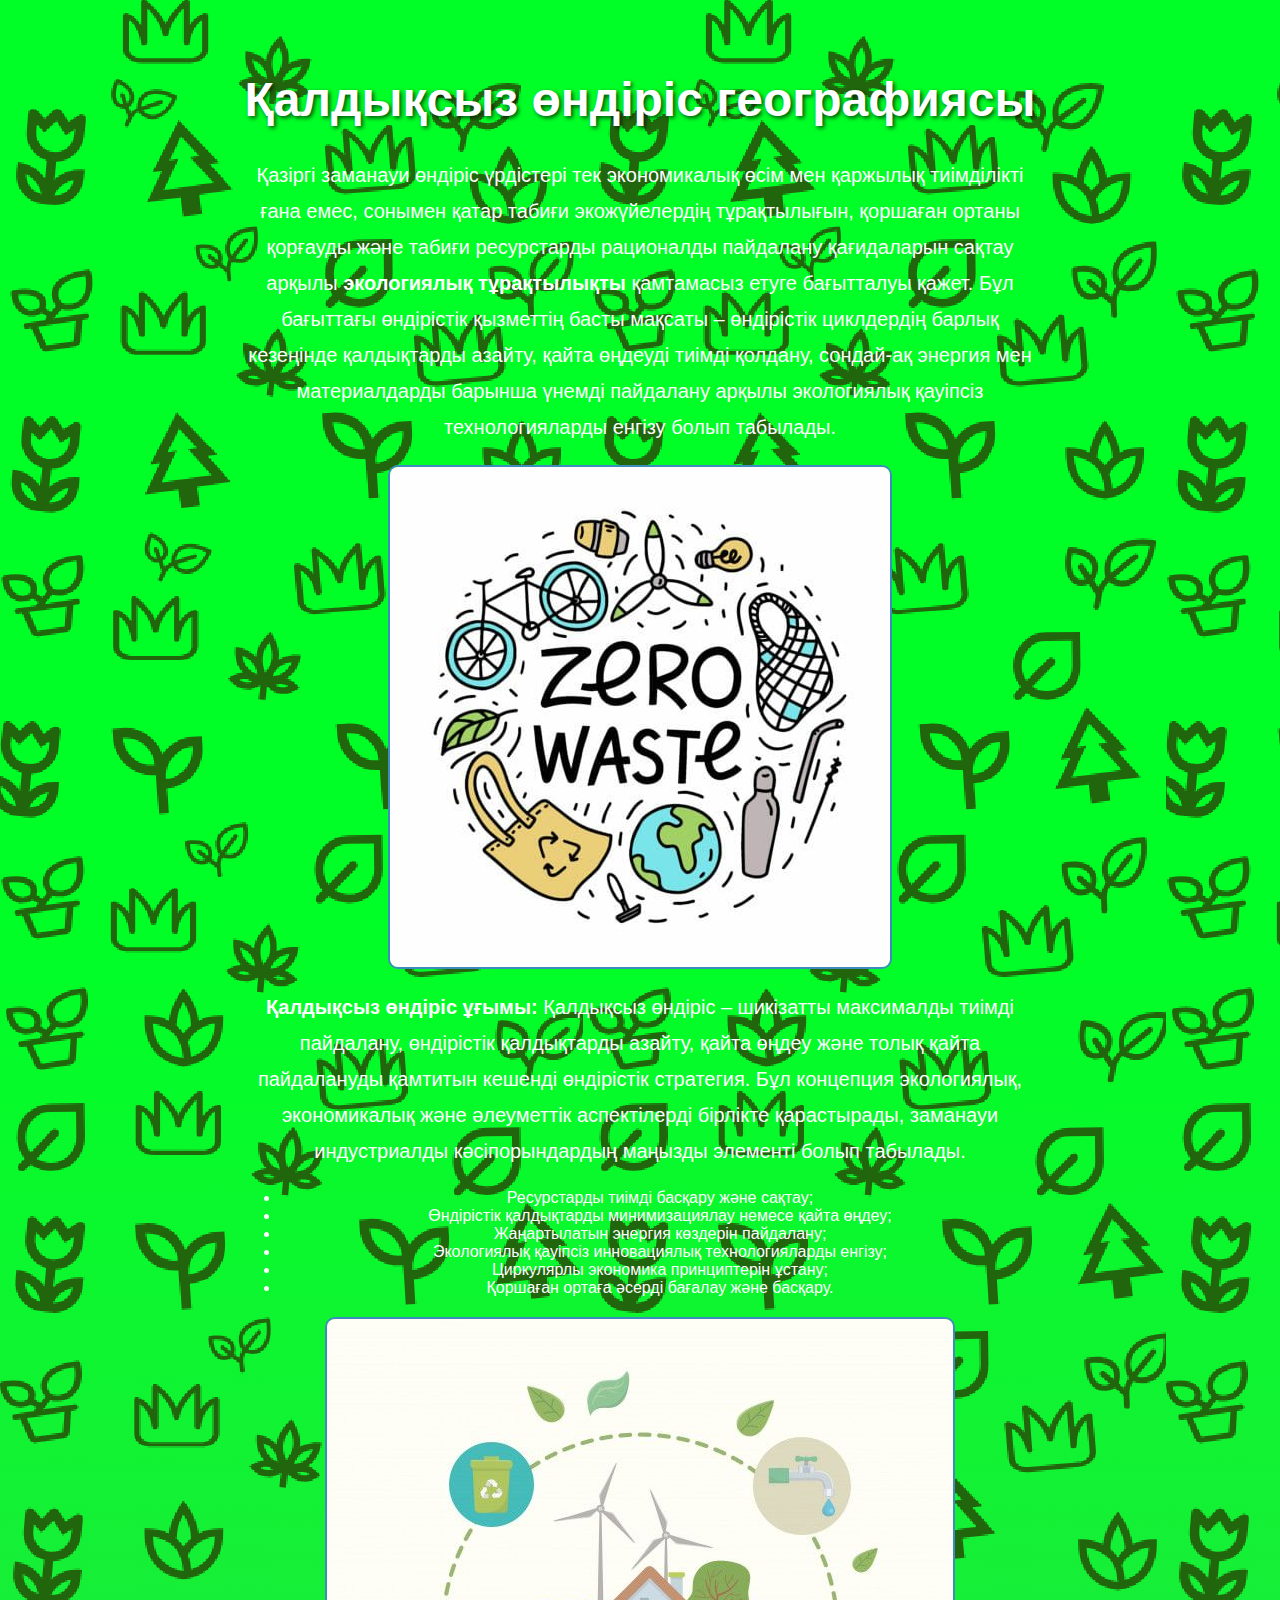
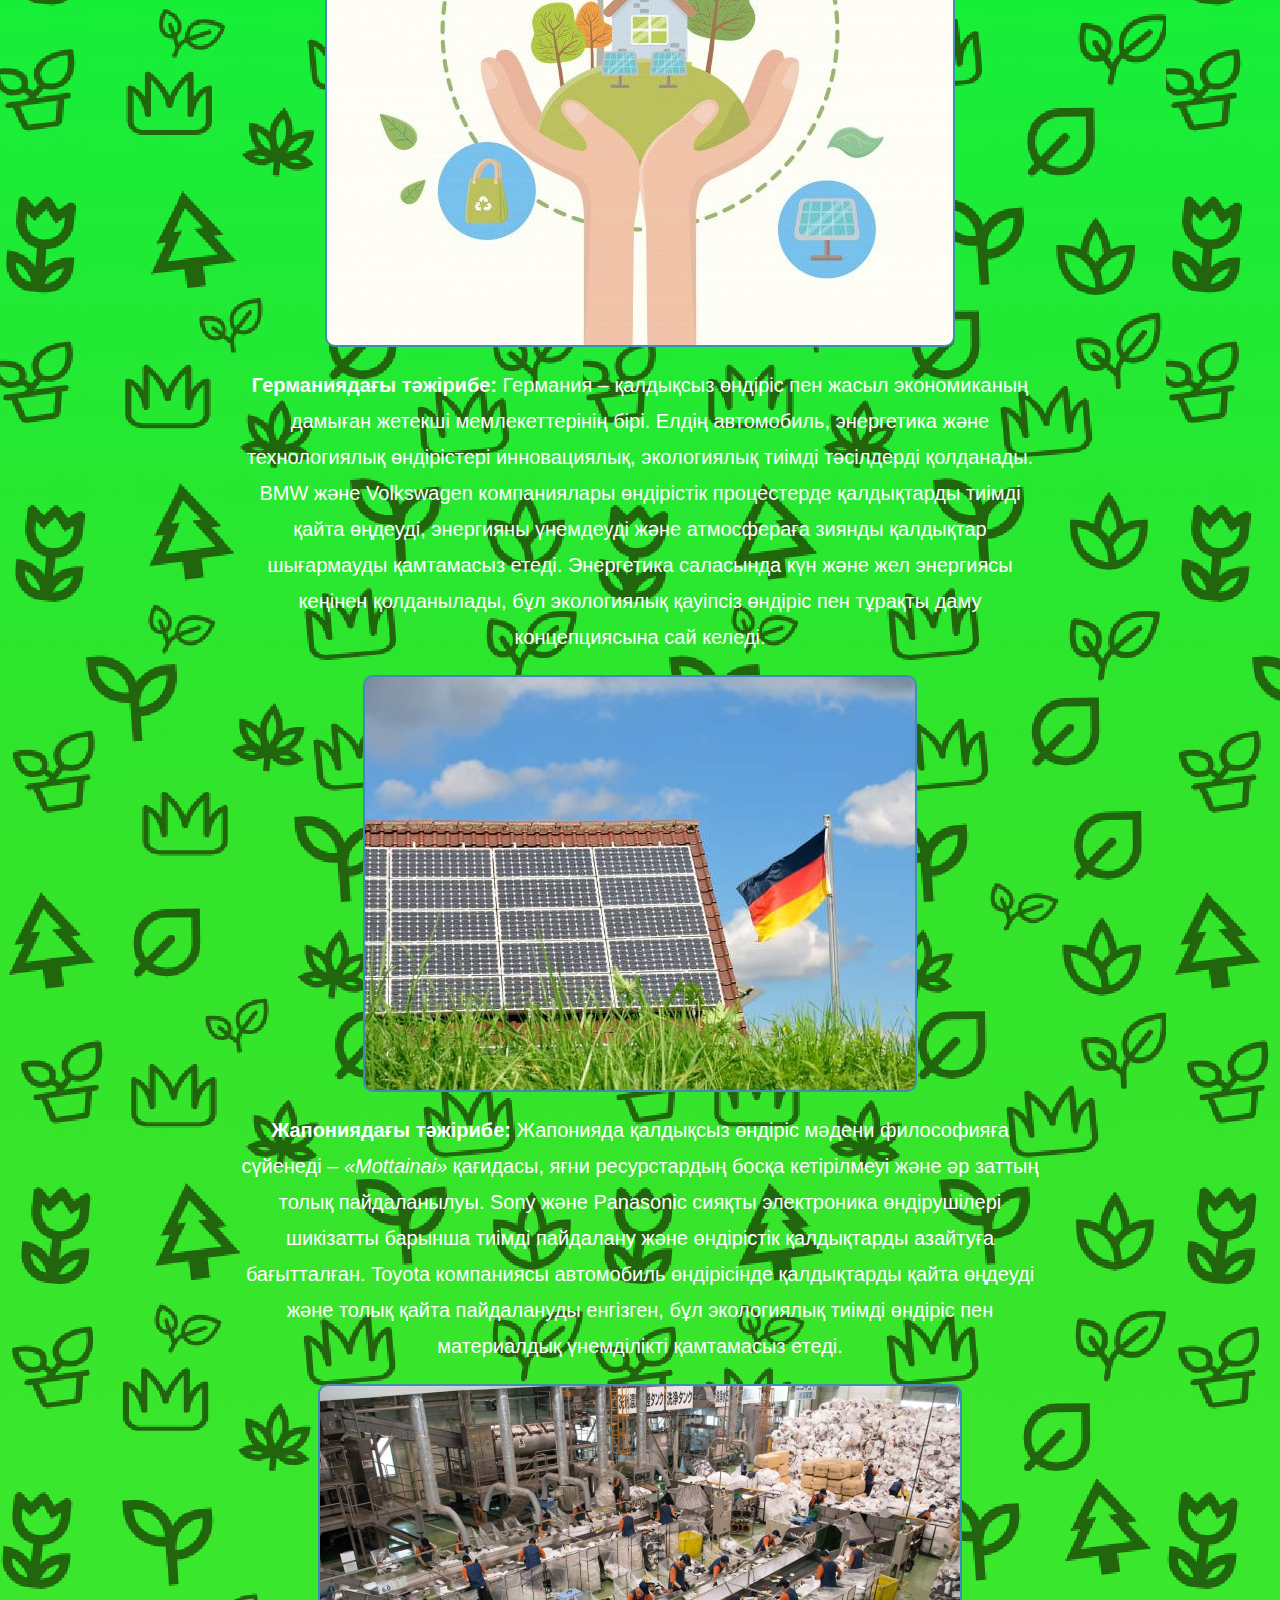
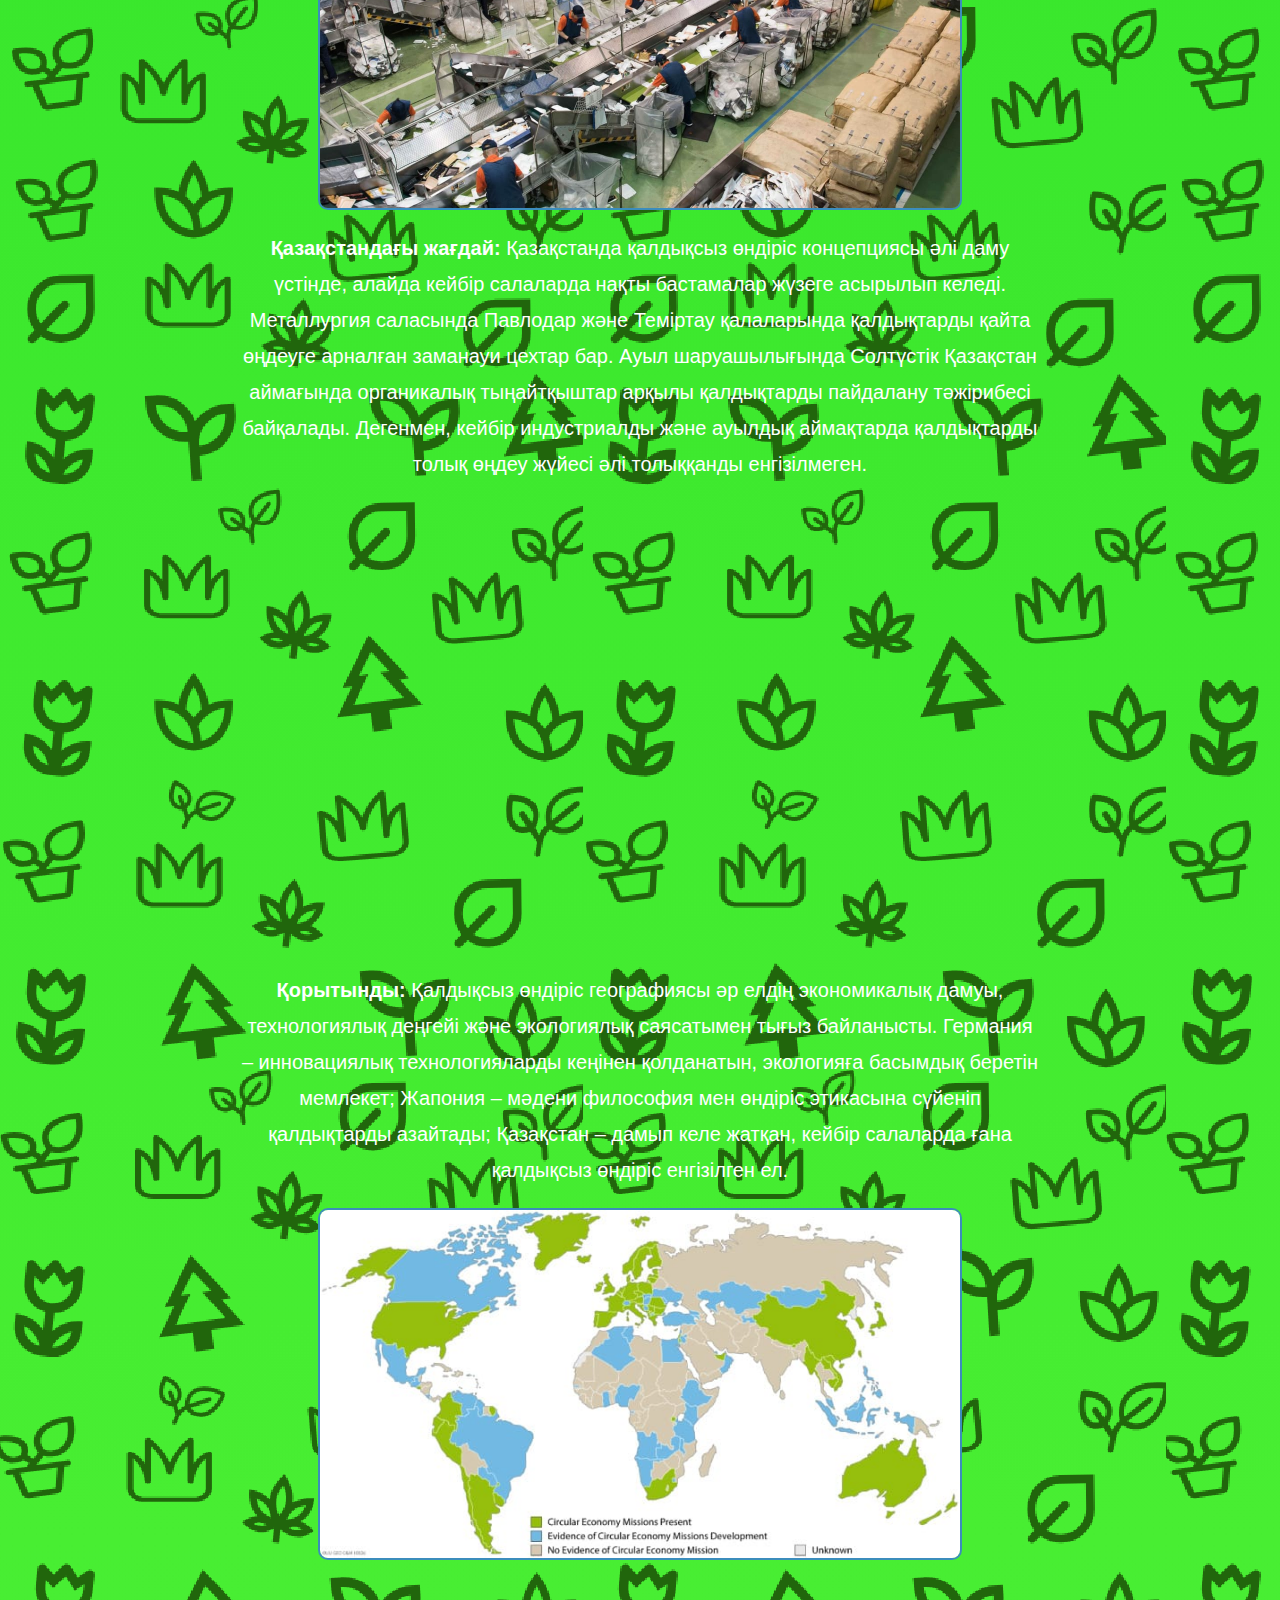
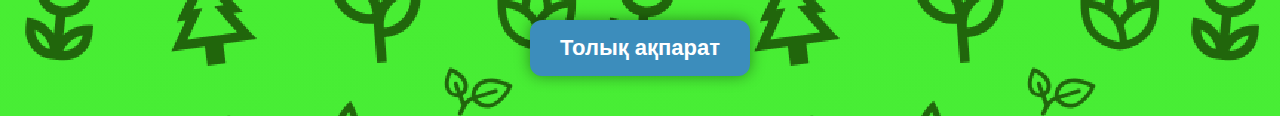
<file: index.html>
<!DOCTYPE html>
<html lang="kk">
<head>
<meta charset="UTF-8">
<meta name="viewport" content="width=device-width, initial-scale=1.0">
<title>Қалдықсыз өндіріс географиясы — макет</title>
<link rel="stylesheet" href="stule.css">
<style>
/* Центрирование и стиль текста */
.content {
    max-width: 800px;
    margin: 0 auto;
    padding: 40px 20px;
    color: #ffffff;
    font-family: Arial, sans-serif;
    text-align: center;
}
.content h1 {
    font-size: 48px;
    margin-bottom: 30px;
    color: #ffffff;
    text-shadow: 2px 2px 4px rgba(0,0,0,0.7);
}
.content p {
    font-size: 20px;
    line-height: 1.8;
    margin-bottom: 20px;
}
.content img {
    display: block;
    margin: 20px auto;
    max-width: 80%;
    height: auto;
    border: 2px solid #3C8DBC;
    border-radius: 10px;
}
</style>
</head>
<body>
<div class="content">
    <h1>Қалдықсыз өндіріс географиясы</h1>

    <p>Қазіргі заманауи өндіріс үрдістері тек экономикалық өсім мен қаржылық тиімділікті ғана емес, сонымен қатар табиғи экожүйелердің тұрақтылығын, қоршаған ортаны қорғауды және табиғи ресурстарды рационалды пайдалану қағидаларын сақтау арқылы <strong>экологиялық тұрақтылықты</strong> қамтамасыз етуге бағытталуы қажет. Бұл бағыттағы өндірістік қызметтің басты мақсаты – өндірістік циклдердің барлық кезеңінде қалдықтарды азайту, қайта өңдеуді тиімді қолдану, сондай-ақ энергия мен материалдарды барынша үнемді пайдалану арқылы экологиялық қауіпсіз технологияларды енгізу болып табылады.</p>

    <img src="eko1.jpg" alt="Экологиялық өндіріс">

    <p><strong>Қалдықсыз өндіріс ұғымы:</strong> Қалдықсыз өндіріс – шикізатты максималды тиімді пайдалану, өндірістік қалдықтарды азайту, қайта өңдеу және толық қайта пайдалануды қамтитын кешенді өндірістік стратегия. Бұл концепция экологиялық, экономикалық және әлеуметтік аспектілерді бірлікте қарастырады, заманауи индустриалды кәсіпорындардың маңызды элементі болып табылады.</p>
    
    <ul>
        <li>Ресурстарды тиімді басқару және сақтау;</li>
        <li>Өндірістік қалдықтарды минимизациялау немесе қайта өңдеу;</li>
        <li>Жаңартылатын энергия көздерін пайдалану;</li>
        <li>Экологиялық қауіпсіз инновациялық технологияларды енгізу;</li>
        <li>Циркулярлы экономика принциптерін ұстану;</li>
        <li>Қоршаған ортаға әсерді бағалау және басқару.</li>
    </ul>

    <img src="eco2.jpg" alt="Қалдықсыз өндіріс процесі">

    <p><strong>Германиядағы тәжірибе:</strong> Германия – қалдықсыз өндіріс пен жасыл экономиканың дамыған жетекші мемлекеттерінің бірі. Елдің автомобиль, энергетика және технологиялық өндірістері инновациялық, экологиялық тиімді тәсілдерді қолданады. BMW және Volkswagen компаниялары өндірістік процестерде қалдықтарды тиімді қайта өңдеуді, энергияны үнемдеуді және атмосфераға зиянды қалдықтар шығармауды қамтамасыз етеді. Энергетика саласында күн және жел энергиясы кеңінен қолданылады, бұл экологиялық қауіпсіз өндіріс пен тұрақты даму концепциясына сай келеді.</p>

    <img src="eco3.jpg" alt="Германиядағы өндіріс">

    <p><strong>Жапониядағы тәжірибе:</strong> Жапонияда қалдықсыз өндіріс мәдени философияға сүйенеді – <em>«Mottainai»</em> қағидасы, яғни ресурстардың босқа кетірілмеуі және әр заттың толық пайдаланылуы. Sony және Panasonic сияқты электроника өндірушілері шикізатты барынша тиімді пайдалану және өндірістік қалдықтарды азайтуға бағытталған. Toyota компаниясы автомобиль өндірісінде қалдықтарды қайта өңдеуді және толық қайта пайдалануды енгізген, бұл экологиялық тиімді өндіріс пен материалдық үнемділікті қамтамасыз етеді.</p>

    <img src="eco4.jpg" alt="Жапониядағы өндіріс">

    <p><strong>Қазақстандағы жағдай:</strong> Қазақстанда қалдықсыз өндіріс концепциясы әлі даму үстінде, алайда кейбір салаларда нақты бастамалар жүзеге асырылып келеді. Металлургия саласында Павлодар және Теміртау қалаларында қалдықтарды қайта өңдеуге арналған заманауи цехтар бар. Ауыл шаруашылығында Солтүстік Қазақстан аймағында органикалық тыңайтқыштар арқылы қалдықтарды пайдалану тәжірибесі байқалады. Дегенмен, кейбір индустриалды және ауылдық аймақтарда қалдықтарды толық өңдеу жүйесі әлі толыққанды енгізілмеген.</p>

    <!-- Видео вместо картинки -->
    <div style="position: relative; padding-bottom: 56.25%; height: 0; overflow: hidden; max-width: 100%; margin: 20px auto;">
        <iframe src="https://www.youtube.com/embed/K1ho1Ihc_ao" 
                title="Қазақстандағы өндіріс" 
                frameborder="0" 
                allow="accelerometer; autoplay; clipboard-write; encrypted-media; gyroscope; picture-in-picture" 
                allowfullscreen
                style="position: absolute; top:0; left: 0; width: 100%; height: 100%;">
        </iframe>
    </div>

    <p><strong>Қорытынды:</strong> Қалдықсыз өндіріс географиясы әр елдің экономикалық дамуы, технологиялық деңгейі және экологиялық саясатымен тығыз байланысты. Германия – инновациялық технологияларды кеңінен қолданатын, экологияға басымдық беретін мемлекет; Жапония – мәдени философия мен өндіріс этикасына сүйеніп қалдықтарды азайтады; Қазақстан – дамып келе жатқан, кейбір салаларда ғана қалдықсыз өндіріс енгізілген ел.</p>

    <img src="eco6.jpg" alt="Қалдықсыз өндіріс картасы">
    <!-- Кнопка перехода на вторую страницу -->
<a href="second.html" 
   style="
       display: inline-block;
       margin-top: 40px;
       padding: 15px 30px;
       background: #3C8DBC;
       color: white;
       font-size: 22px;
       font-weight: bold;
       text-decoration: none;
       border-radius: 12px;
       box-shadow: 0 0 15px rgba(0,0,0,0.4);
       transition: 0.3s;
   "
   onmouseover="this.style.background='#1A5276'"
   onmouseout="this.style.background='#3C8DBC'">
   Толық ақпарат
</a>
</div>
</body>
</html>
</file>
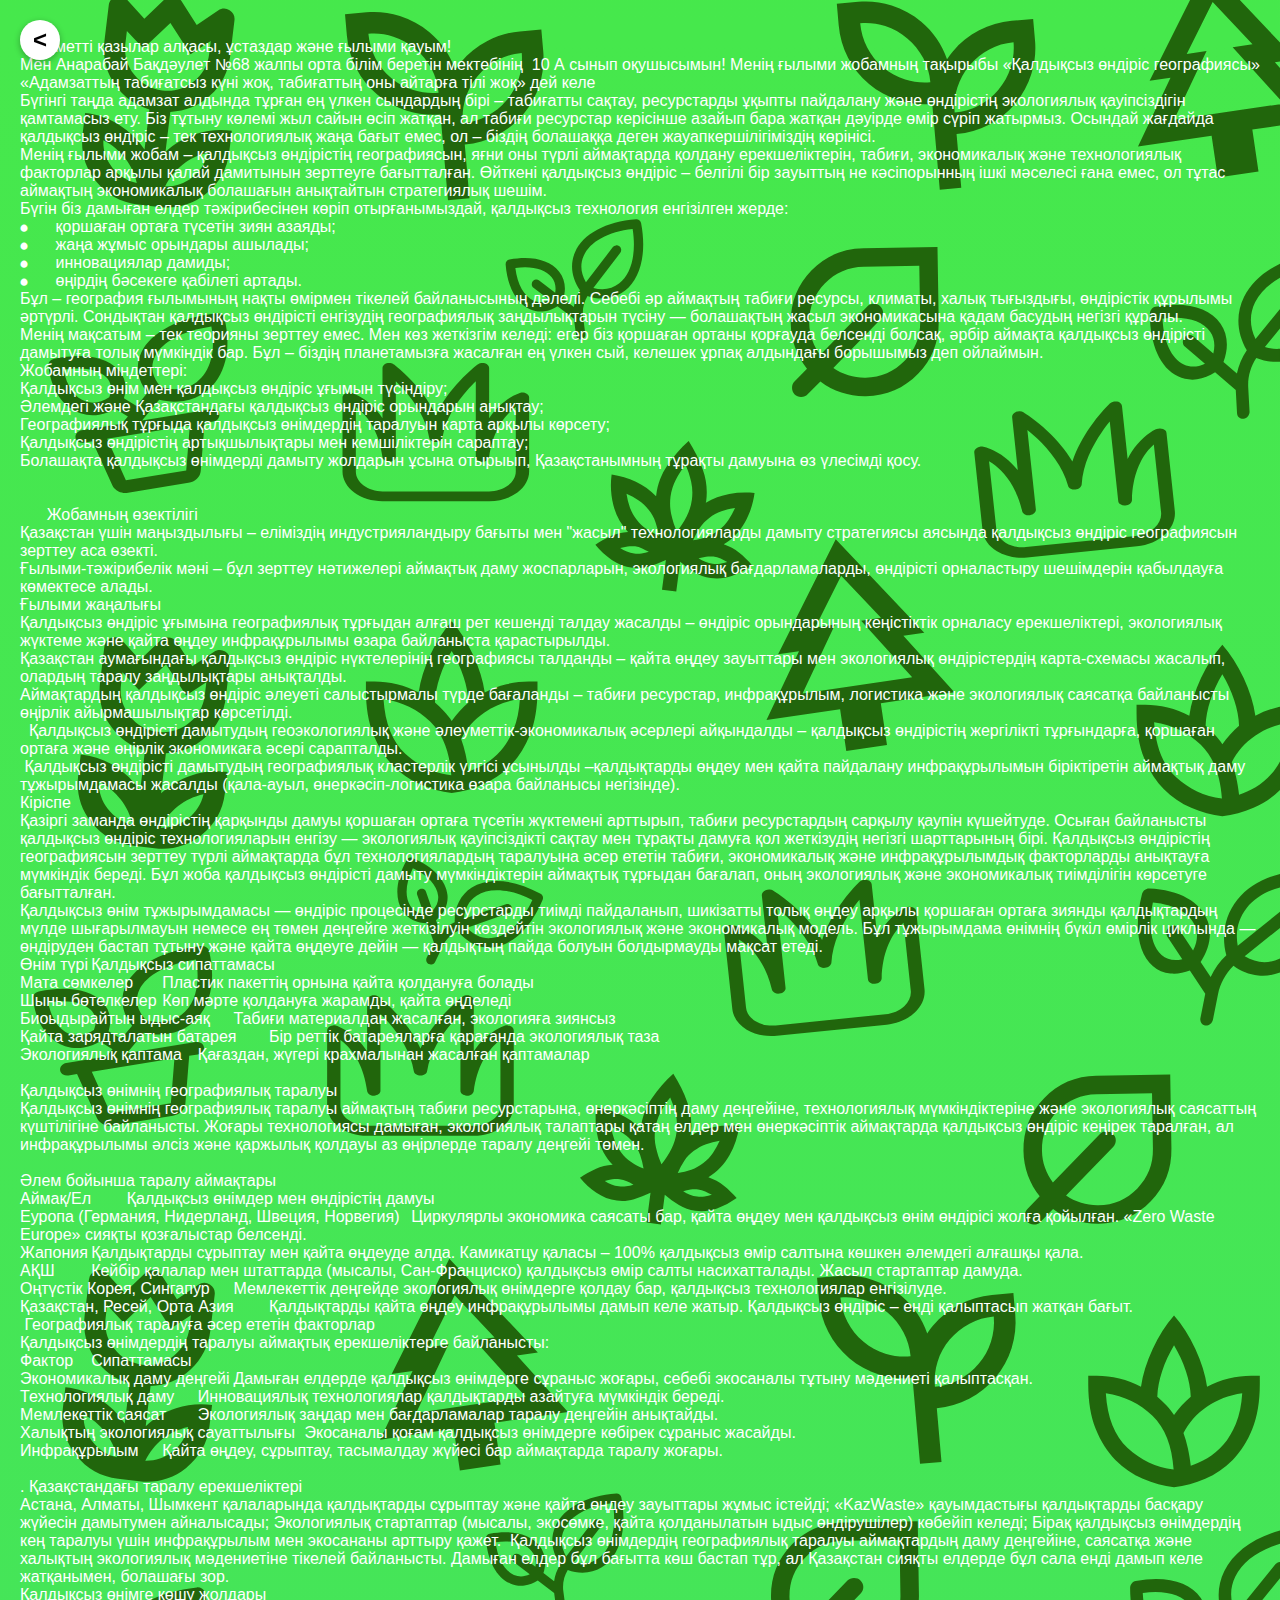
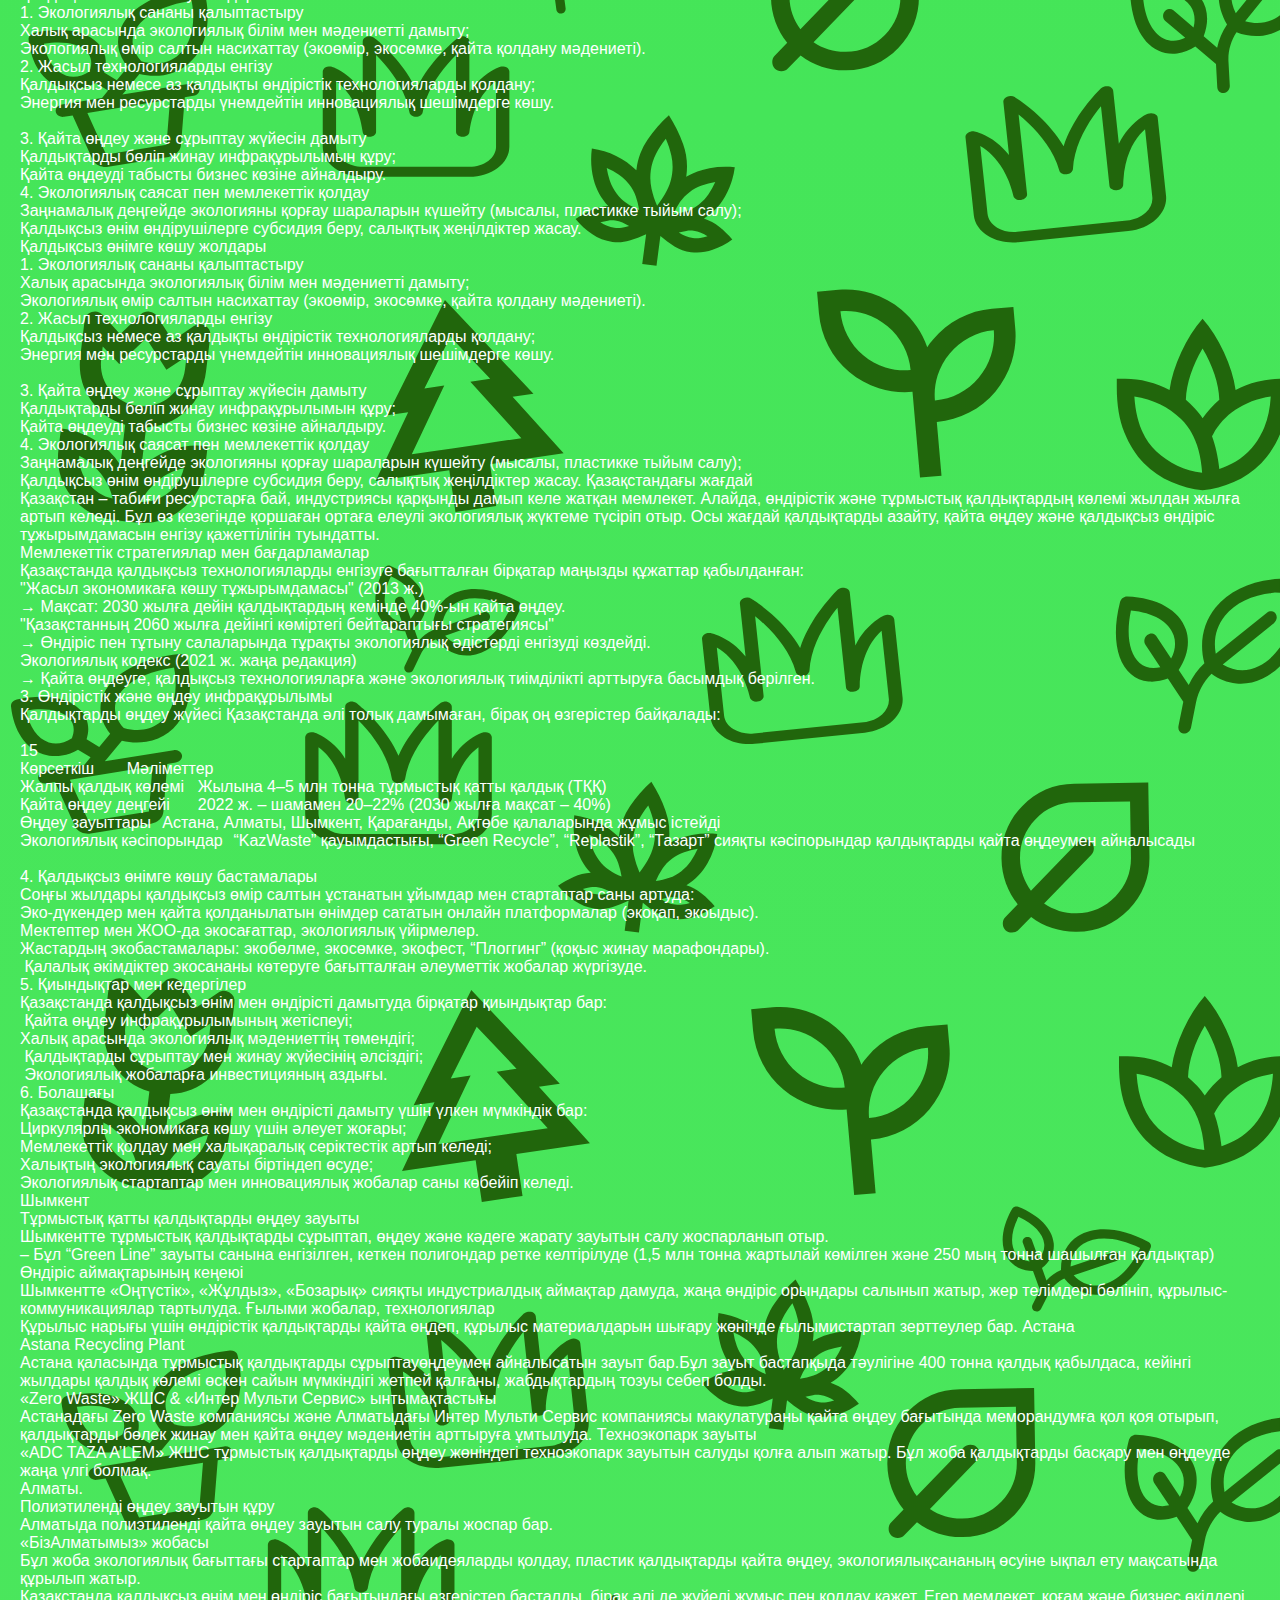
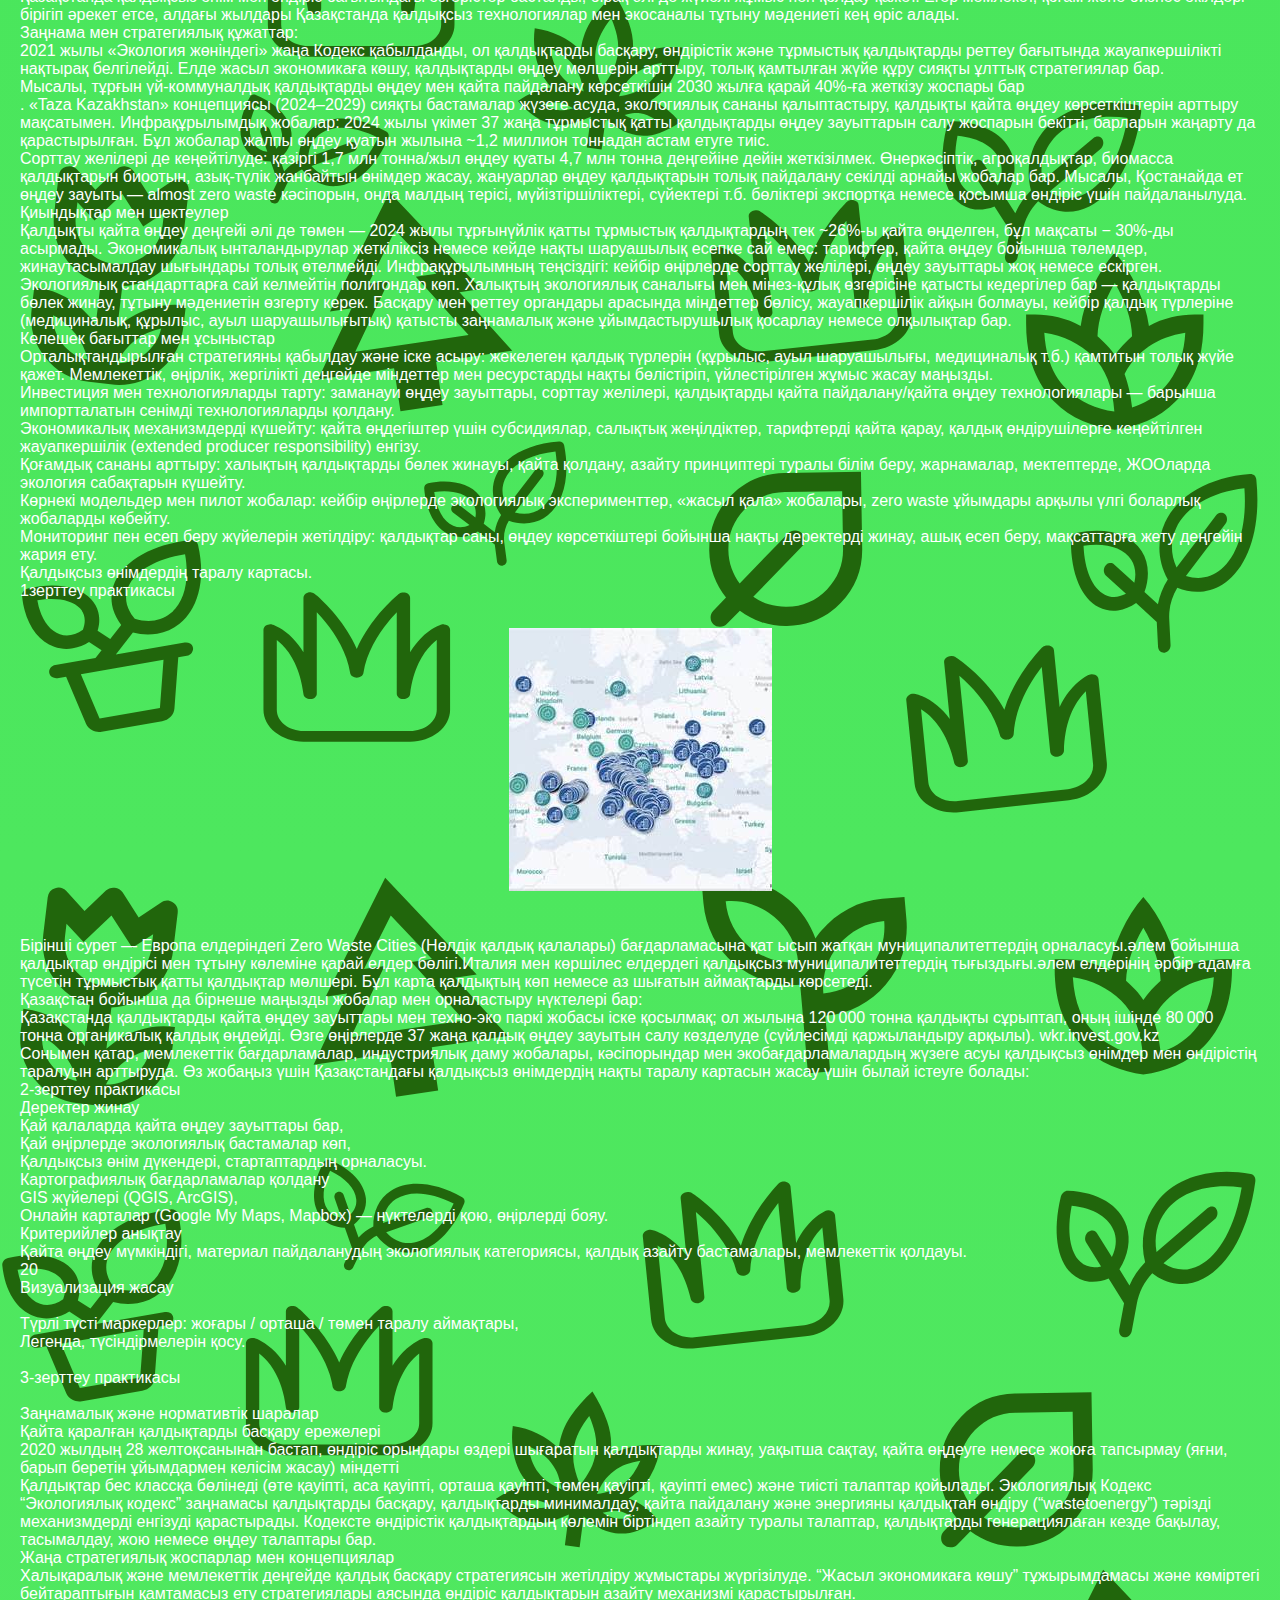
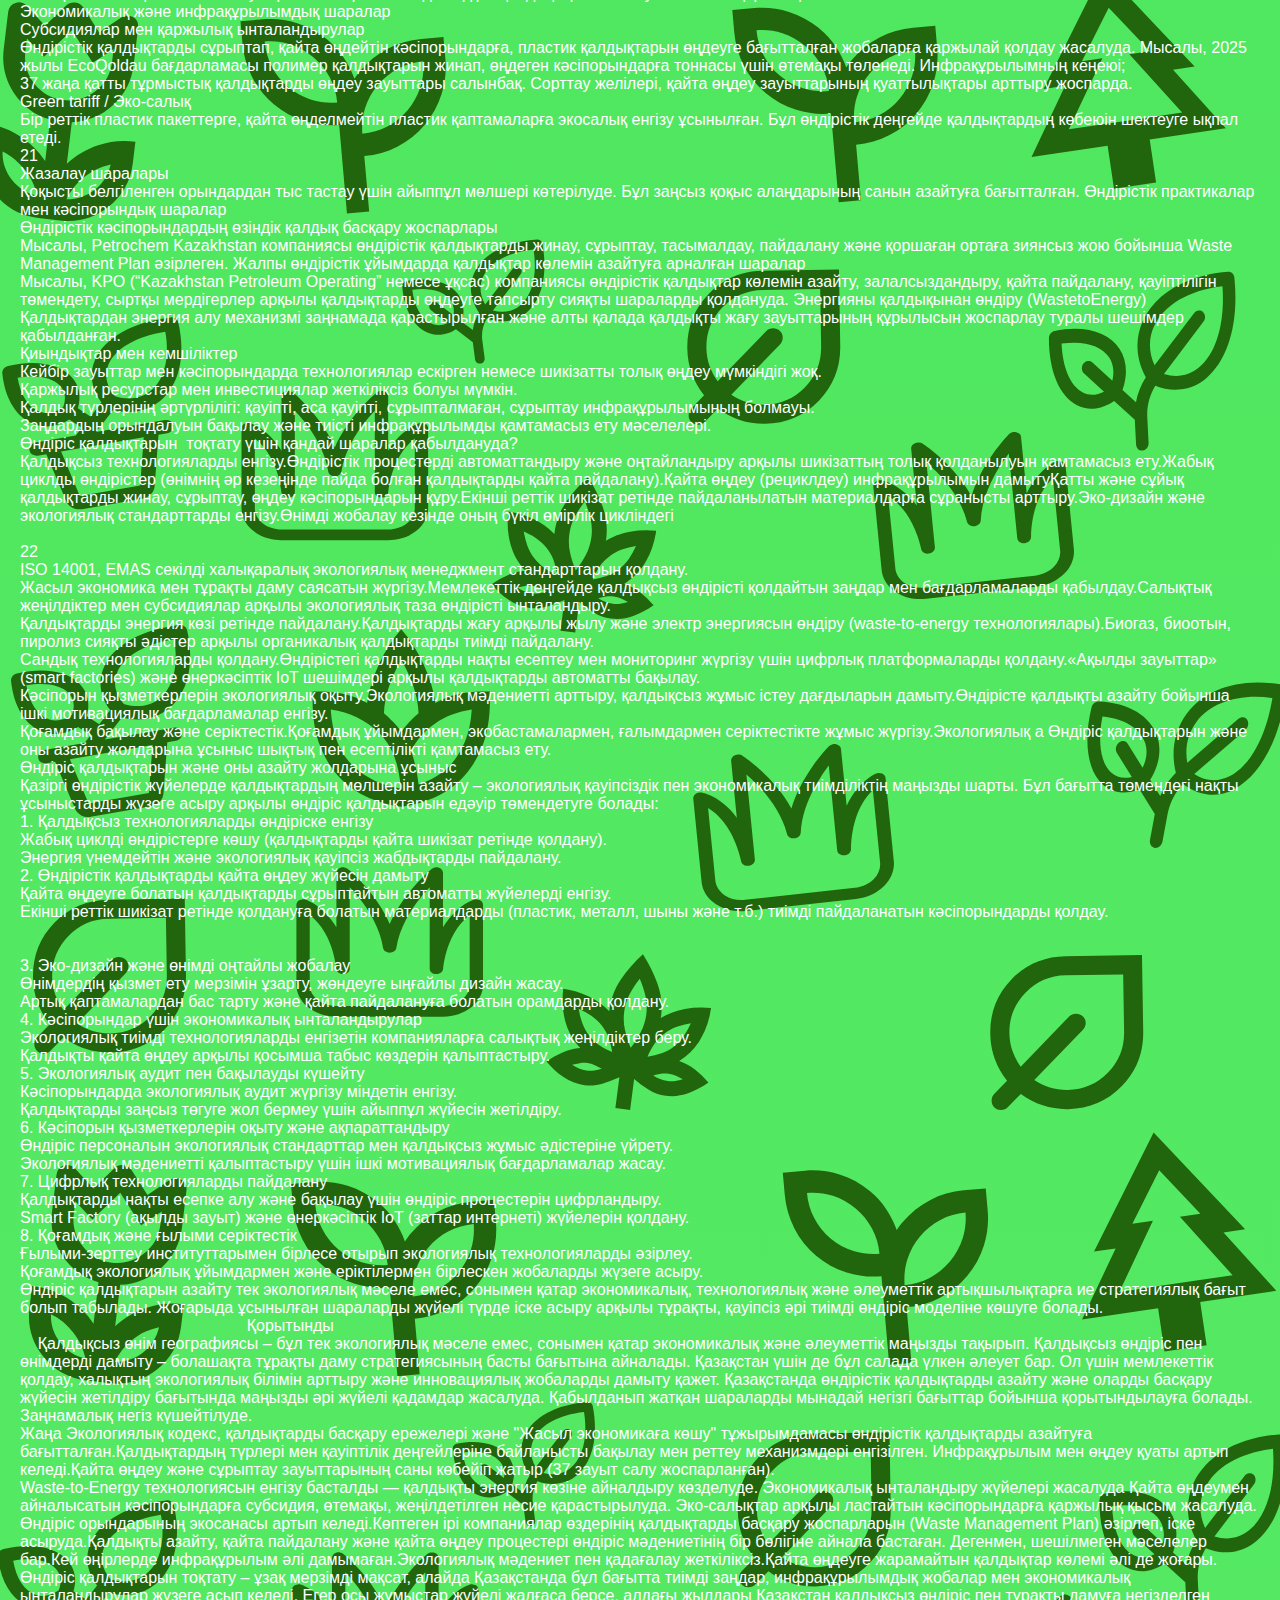
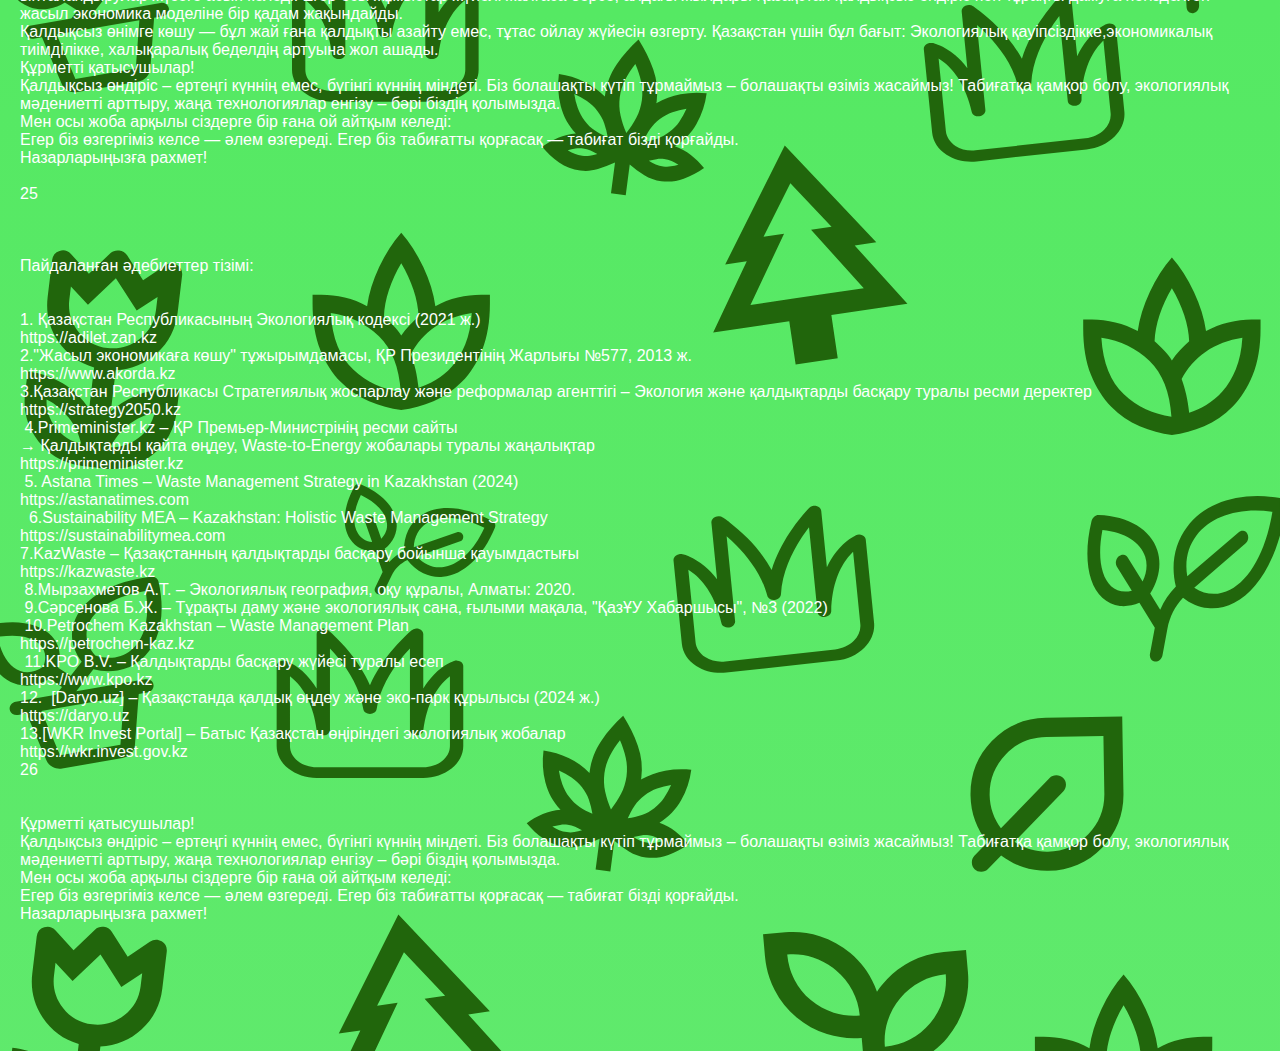
<file: second.html>
<!DOCTYPE html>
<html lang="kk">
<head>
<meta charset="UTF-8">
<meta name="viewport" content="width=device-width, initial-scale=1.0">
<title>Мой текст</title>
<style>
  body {
    margin: 0;
    padding: 0;
    font-family: Arial, sans-serif;
    background: url('Frame 1.svg') no-repeat center center;
    background-size: cover;
  }

  .text-container {
    padding: 20px;
    color: white;
    /* Это важно, чтобы Enter работал */
    white-space: pre-wrap;
    word-wrap: break-word;
  }

  img.inline-img {
    max-width: 100%;
    height: auto;
    display: block;
    margin: 10px auto; /* по центру и немного отступ сверху/снизу */
  }
</style>
</head>
<body>
    <!-- Кнопка назад -->
<a href="index.html" 
   style="
       position: fixed;
       top: 20px;
       left: 20px;
       width: 40px;
       height: 40px;
       background-color: white;
       color: black;
       font-size: 24px;
       font-weight: bold;
       text-align: center;
       line-height: 40px;
       border-radius: 50%;
       text-decoration: none;
       box-shadow: 0 2px 6px rgba(0,0,0,0.3);
       z-index: 1000;
       ">
   &lt;
</a>
<div class="text-container">
  Құрметті қазылар алқасы, ұстаздар және ғылыми қауым! 
Мен Анарабай Бақдәулет №68 жалпы орта білім беретін мектебінің  10 А сынып оқушысымын! Менің ғылыми жобамның тақырыбы «Қалдықсыз өндіріс географиясы»
«Адамзаттың табиғатсыз күні жоқ, табиғаттың оны айтарға тілі жоқ» дей келе
Бүгінгі таңда адамзат алдында тұрған ең үлкен сындардың бірі – табиғатты сақтау, ресурстарды ұқыпты пайдалану және өндірістің экологиялық қауіпсіздігін қамтамасыз ету. Біз тұтыну көлемі жыл сайын өсіп жатқан, ал табиғи ресурстар керісінше азайып бара жатқан дәуірде өмір сүріп жатырмыз. Осындай жағдайда қалдықсыз өндіріс – тек технологиялық жаңа бағыт емес, ол – біздің болашаққа деген жауапкершілігіміздің көрінісі.
Менің ғылыми жобам – қалдықсыз өндірістің географиясын, яғни оны түрлі аймақтарда қолдану ерекшеліктерін, табиғи, экономикалық және технологиялық факторлар арқылы қалай дамитынын зерттеуге бағытталған. Өйткені қалдықсыз өндіріс – белгілі бір зауыттың не кәсіпорынның ішкі мәселесі ғана емес, ол тұтас аймақтың экономикалық болашағын анықтайтын стратегиялық шешім.
Бүгін біз дамыған елдер тәжірибесінен көріп отырғанымыздай, қалдықсыз технология енгізілген жерде:
⦁	қоршаған ортаға түсетін зиян азаяды;
⦁	жаңа жұмыс орындары ашылады;
⦁	инновациялар дамиды;
⦁	өңірдің бәсекеге қабілеті артады.
Бұл – география ғылымының нақты өмірмен тікелей байланысының дәлелі. Себебі әр аймақтың табиғи ресурсы, климаты, халық тығыздығы, өндірістік құрылымы әртүрлі. Сондықтан қалдықсыз өндірісті енгізудің географиялық заңдылықтарын түсіну — болашақтың жасыл экономикасына қадам басудың негізгі құралы.
Менің мақсатым – тек теорияны зерттеу емес. Мен көз жеткізгім келеді: егер біз қоршаған ортаны қорғауда белсенді болсақ, әрбір аймақта қалдықсыз өндірісті дамытуға толық мүмкіндік бар. Бұл – біздің планетамызға жасалған ең үлкен сый, келешек ұрпақ алдындағы борышымыз деп ойлаймын.
Жобамның міндеттері: 
Қалдықсыз өнім мен қалдықсыз өндіріс ұғымын түсіндіру;
Әлемдегі және Қазақстандағы қалдықсыз өндіріс орындарын анықтау;
Географиялық тұрғыда қалдықсыз өнімдердің таралуын карта арқылы көрсету;
Қалдықсыз өндірістің артықшылықтары мен кемшіліктерін сараптау;
Болашақта қалдықсыз өнімдерді дамыту жолдарын ұсына отырыып, Қазақстанымның тұрақты дамуына өз үлесімді қосу.


      Жобамның өзектілігі
Қазақстан үшін маңыздылығы – еліміздің индустрияландыру бағыты мен "жасыл" технологияларды дамыту стратегиясы аясында қалдықсыз өндіріс географиясын зерттеу аса өзекті.
Ғылыми-тәжірибелік мәні – бұл зерттеу нәтижелері аймақтық даму жоспарларын, экологиялық бағдарламаларды, өндірісті орналастыру шешімдерін қабылдауға көмектесе алады.
Ғылыми жаңалығы
Қалдықсыз өндіріс ұғымына географиялық тұрғыдан алғаш рет кешенді талдау жасалды – өндіріс орындарының кеңістіктік орналасу ерекшеліктері, экологиялық жүктеме және қайта өңдеу инфрақұрылымы өзара байланыста қарастырылды.
Қазақстан аумағындағы қалдықсыз өндіріс нүктелерінің географиясы талданды – қайта өңдеу зауыттары мен экологиялық өндірістердің карта-схемасы жасалып, олардың таралу заңдылықтары анықталды.
Аймақтардың қалдықсыз өндіріс әлеуеті салыстырмалы түрде бағаланды – табиғи ресурстар, инфрақұрылым, логистика және экологиялық саясатқа байланысты өңірлік айырмашылықтар көрсетілді.
  Қалдықсыз өндірісті дамытудың геоэкологиялық және әлеуметтік-экономикалық әсерлері айқындалды – қалдықсыз өндірістің жергілікті тұрғындарға, қоршаған ортаға және өңірлік экономикаға әсері сарапталды.
 Қалдықсыз өндірісті дамытудың географиялық кластерлік үлгісі ұсынылды –қалдықтарды өңдеу мен қайта пайдалану инфрақұрылымын біріктіретін аймақтық даму тұжырымдамасы жасалды (қала-ауыл, өнеркәсіп-логистика өзара байланысы негізінде).
Кіріспе
Қазіргі заманда өндірістің қарқынды дамуы қоршаған ортаға түсетін жүктемені арттырып, табиғи ресурстардың сарқылу қаупін күшейтуде. Осыған байланысты қалдықсыз өндіріс технологияларын енгізу — экологиялық қауіпсіздікті сақтау мен тұрақты дамуға қол жеткізудің негізгі шарттарының бірі. Қалдықсыз өндірістің географиясын зерттеу түрлі аймақтарда бұл технологиялардың таралуына әсер ететін табиғи, экономикалық және инфрақұрылымдық факторларды анықтауға мүмкіндік береді. Бұл жоба қалдықсыз өндірісті дамыту мүмкіндіктерін аймақтық тұрғыдан бағалап, оның экологиялық және экономикалық тиімділігін көрсетуге бағытталған.
Қалдықсыз өнім тұжырымдамасы — өндіріс процесінде ресурстарды тиімді пайдаланып, шикізатты толық өңдеу арқылы қоршаған ортаға зиянды қалдықтардың мүлде шығарылмауын немесе ең төмен деңгейге жеткізілуін көздейтін экологиялық және экономикалық модель. Бұл тұжырымдама өнімнің бүкіл өмірлік циклында — өндіруден бастап тұтыну және қайта өңдеуге дейін — қалдықтың пайда болуын болдырмауды мақсат етеді.
Өнім түрі	Қалдықсыз сипаттамасы
Мата сөмкелер	Пластик пакеттің орнына қайта қолдануға болады
Шыны бөтелкелер	Көп мәрте қолдануға жарамды, қайта өңделеді
Биоыдырайтын ыдыс-аяқ	Табиғи материалдан жасалған, экологияға зиянсыз
Қайта зарядталатын батарея	Бір реттік батареяларға қарағанда экологиялық таза
Экологиялық қаптама	Қағаздан, жүгері крахмалынан жасалған қаптамалар

Қалдықсыз өнімнің географиялық таралуы 
Қалдықсыз өнімнің географиялық таралуы аймақтың табиғи ресурстарына, өнеркәсіптің даму деңгейіне, технологиялық мүмкіндіктеріне және экологиялық саясаттың күштілігіне байланысты. Жоғары технологиясы дамыған, экологиялық талаптары қатаң елдер мен өнеркәсіптік аймақтарда қалдықсыз өндіріс кеңірек таралған, ал инфрақұрылымы әлсіз және қаржылық қолдауы аз өңірлерде таралу деңгейі төмен.

Әлем бойынша таралу аймақтары
Аймақ/Ел	Қалдықсыз өнімдер мен өндірістің дамуы
Еуропа (Германия, Нидерланд, Швеция, Норвегия)	Циркулярлы экономика саясаты бар, қайта өңдеу мен қалдықсыз өнім өндірісі жолға қойылған. «Zero Waste Europe» сияқты қозғалыстар белсенді.
Жапония	Қалдықтарды сұрыптау мен қайта өңдеуде алда. Камикатцу қаласы – 100% қалдықсыз өмір салтына көшкен әлемдегі алғашқы қала.
АҚШ	Кейбір қалалар мен штаттарда (мысалы, Сан-Франциско) қалдықсыз өмір салты насихатталады. Жасыл стартаптар дамуда.
Оңтүстік Корея, Сингапур	Мемлекеттік деңгейде экологиялық өнімдерге қолдау бар, қалдықсыз технологиялар енгізілуде.
Қазақстан, Ресей, Орта Азия	Қалдықтарды қайта өңдеу инфрақұрылымы дамып келе жатыр. Қалдықсыз өндіріс – енді қалыптасып жатқан бағыт.
 Географиялық таралуға әсер ететін факторлар
Қалдықсыз өнімдердің таралуы аймақтық ерекшеліктерге байланысты:
Фактор	Сипаттамасы
Экономикалық даму деңгейі	Дамыған елдерде қалдықсыз өнімдерге сұраныс жоғары, себебі экосаналы тұтыну мәдениеті қалыптасқан.
Технологиялық даму	Инновациялық технологиялар қалдықтарды азайтуға мүмкіндік береді.
Мемлекеттік саясат	Экологиялық заңдар мен бағдарламалар таралу деңгейін анықтайды.
Халықтың экологиялық сауаттылығы	Экосаналы қоғам қалдықсыз өнімдерге көбірек сұраныс жасайды.
Инфрақұрылым	Қайта өңдеу, сұрыптау, тасымалдау жүйесі бар аймақтарда таралу жоғары.

. Қазақстандағы таралу ерекшеліктері
Астана, Алматы, Шымкент қалаларында қалдықтарды сұрыптау және қайта өңдеу зауыттары жұмыс істейді; «KazWaste» қауымдастығы қалдықтарды басқару жүйесін дамытумен айналысады; Экологиялық стартаптар (мысалы, экосөмке, қайта қолданылатын ыдыс өндірушілер) көбейіп келеді; Бірақ қалдықсыз өнімдердің кең таралуы үшін инфрақұрылым мен экосананы арттыру қажет.  Қалдықсыз өнімдердің географиялық таралуы аймақтардың даму деңгейіне, саясатқа және халықтың экологиялық мәдениетіне тікелей байланысты. Дамыған елдер бұл бағытта көш бастап тұр, ал Қазақстан сияқты елдерде бұл сала енді дамып келе жатқанымен, болашағы зор.
Қалдықсыз өнімге көшу жолдары
1. Экологиялық сананы қалыптастыру
Халық арасында экологиялық білім мен мәдениетті дамыту;
Экологиялық өмір салтын насихаттау (экоөмір, экосөмке, қайта қолдану мәдениеті).
2. Жасыл технологияларды енгізу
Қалдықсыз немесе аз қалдықты өндірістік технологияларды қолдану;
Энергия мен ресурстарды үнемдейтін инновациялық шешімдерге көшу.

3. Қайта өңдеу және сұрыптау жүйесін дамыту
Қалдықтарды бөліп жинау инфрақұрылымын құру;
Қайта өңдеуді табысты бизнес көзіне айналдыру.
4. Экологиялық саясат пен мемлекеттік қолдау
Заңнамалық деңгейде экологияны қорғау шараларын күшейту (мысалы, пластикке тыйым салу);
Қалдықсыз өнім өндірушілерге субсидия беру, салықтық жеңілдіктер жасау.
Қалдықсыз өнімге көшу жолдары
1. Экологиялық сананы қалыптастыру
Халық арасында экологиялық білім мен мәдениетті дамыту;
Экологиялық өмір салтын насихаттау (экоөмір, экосөмке, қайта қолдану мәдениеті).
2. Жасыл технологияларды енгізу
Қалдықсыз немесе аз қалдықты өндірістік технологияларды қолдану;
Энергия мен ресурстарды үнемдейтін инновациялық шешімдерге көшу.

3. Қайта өңдеу және сұрыптау жүйесін дамыту
Қалдықтарды бөліп жинау инфрақұрылымын құру;
Қайта өңдеуді табысты бизнес көзіне айналдыру.
4. Экологиялық саясат пен мемлекеттік қолдау
Заңнамалық деңгейде экологияны қорғау шараларын күшейту (мысалы, пластикке тыйым салу);
Қалдықсыз өнім өндірушілерге субсидия беру, салықтық жеңілдіктер жасау. Қазақстандағы жағдай
Қазақстан – табиғи ресурстарға бай, индустриясы қарқынды дамып келе жатқан мемлекет. Алайда, өндірістік және тұрмыстық қалдықтардың көлемі жылдан жылға артып келеді. Бұл өз кезегінде қоршаған ортаға елеулі экологиялық жүктеме түсіріп отыр. Осы жағдай қалдықтарды азайту, қайта өңдеу және қалдықсыз өндіріс тұжырымдамасын енгізу қажеттілігін туындатты.
Мемлекеттік стратегиялар мен бағдарламалар
Қазақстанда қалдықсыз технологияларды енгізуге бағытталған бірқатар маңызды құжаттар қабылданған:
"Жасыл экономикаға көшу тұжырымдамасы" (2013 ж.)
→ Мақсат: 2030 жылға дейін қалдықтардың кемінде 40%-ын қайта өңдеу.
"Қазақстанның 2060 жылға дейінгі көміртегі бейтараптығы стратегиясы"
→ Өндіріс пен тұтыну салаларында тұрақты экологиялық әдістерді енгізуді көздейді.
Экологиялық кодекс (2021 ж. жаңа редакция)
→ Қайта өңдеуге, қалдықсыз технологияларға және экологиялық тиімділікті арттыруға басымдық берілген.
3. Өндірістік және өңдеу инфрақұрылымы
Қалдықтарды өңдеу жүйесі Қазақстанда әлі толық дамымаған, бірақ оң өзгерістер байқалады:

15
Көрсеткіш	Мәліметтер
Жалпы қалдық көлемі	Жылына 4–5 млн тонна тұрмыстық қатты қалдық (ТҚҚ)
Қайта өңдеу деңгейі	2022 ж. – шамамен 20–22% (2030 жылға мақсат – 40%)
Өңдеу зауыттары	Астана, Алматы, Шымкент, Қарағанды, Ақтөбе қалаларында жұмыс істейді
Экологиялық кәсіпорындар	“KazWaste” қауымдастығы, “Green Recycle”, “Replastik”, “Тазарт” сияқты кәсіпорындар қалдықтарды қайта өңдеумен айналысады

4. Қалдықсыз өнімге көшу бастамалары
Соңғы жылдары қалдықсыз өмір салтын ұстанатын ұйымдар мен стартаптар саны артуда:
Эко-дүкендер мен қайта қолданылатын өнімдер сататын онлайн платформалар (экоқап, экоыдыс).
Мектептер мен ЖОО-да экосағаттар, экологиялық үйірмелер.
Жастардың экобастамалары: экобөлме, экосөмке, экофест, “Плоггинг” (қоқыс жинау марафондары).
 Қалалық әкімдіктер экосананы көтеруге бағытталған әлеуметтік жобалар жүргізуде.
5. Қиындықтар мен кедергілер
Қазақстанда қалдықсыз өнім мен өндірісті дамытуда бірқатар қиындықтар бар:
 Қайта өңдеу инфрақұрылымының жетіспеуі;
Халық арасында экологиялық мәдениеттің төмендігі;
 Қалдықтарды сұрыптау мен жинау жүйесінің әлсіздігі;
 Экологиялық жобаларға инвестицияның аздығы.
6. Болашағы
Қазақстанда қалдықсыз өнім мен өндірісті дамыту үшін үлкен мүмкіндік бар:
Циркулярлы экономикаға көшу үшін әлеует жоғары;
Мемлекеттік қолдау мен халықаралық серіктестік артып келеді;
Халықтың экологиялық сауаты біртіндеп өсуде;
Экологиялық стартаптар мен инновациялық жобалар саны көбейіп келеді.
Шымкент
Тұрмыстық қатты қалдықтарды өңдеу зауыты
Шымкентте тұрмыстық қалдықтарды сұрыптап, өңдеу және кәдеге жарату зауытын салу жоспарланып отыр.  
– Бұл “Green Line” зауыты санына енгізілген, кеткен полигондар ретке келтірілуде (1,5 млн тонна жартылай көмілген және 250 мың тонна шашылған қалдықтар) 
Өндіріс аймақтарының кеңеюі
Шымкентте «Оңтүстік», «Жұлдыз», «Бозарық» сияқты индустриалдық аймақтар дамуда, жаңа өндіріс орындары салынып жатыр, жер телімдері бөлініп, құрылыс-коммуникациялар тартылуда. Ғылыми жобалар, технологиялар
Құрылыс нарығы үшін өндірістік қалдықтарды қайта өңдеп, құрылыс материалдарын шығару жөнінде ғылымистартап зерттеулер бар. Астана
Astana Recycling Plant
Астана қаласында тұрмыстық қалдықтарды сұрыптауөңдеумен айналысатын зауыт бар.Бұл зауыт бастапқыда тәулігіне 400 тонна қалдық қабылдаса, кейінгі жылдары қалдық көлемі өскен сайын мүмкіндігі жетпей қалғаны, жабдықтардың тозуы себеп болды. 
«Zero Waste» ЖШС & «Интер Мульти Сервис» ынтымақтастығы
Астанадағы Zero Waste компаниясы және Алматыдағы Интер Мульти Сервис компаниясы макулатураны қайта өңдеу бағытында меморандумға қол қоя отырып, қалдықтарды бөлек жинау мен қайта өңдеу мәдениетін арттыруға ұмтылуда. Техноэкопарк зауыты
«ADC TAZA A’LEM» ЖШС тұрмыстық қалдықтарды өңдеу жөніндегі техноэкопарк зауытын салуды қолға алып жатыр. Бұл жоба қалдықтарды басқару мен өңдеуде жаңа үлгі болмақ. 
Алматы.
Полиэтиленді өңдеу зауытын құру
Алматыда полиэтиленді қайта өңдеу зауытын салу туралы жоспар бар. 
«БізАлматымыз» жобасы
Бұл жоба экологиялық бағыттағы стартаптар мен жобаидеяларды қолдау, пластик қалдықтарды қайта өңдеу, экологиялықсананың өсуіне ықпал ету мақсатында құрылып жатыр. 
Қазақстанда қалдықсыз өнім мен өндіріс бағытындағы өзгерістер басталды, бірақ әлі де жүйелі жұмыс пен қолдау қажет. Егер мемлекет, қоғам және бизнес өкілдері бірігіп әрекет етсе, алдағы жылдары Қазақстанда қалдықсыз технологиялар мен экосаналы тұтыну мәдениеті кең өріс алады.
Заңнама мен стратегиялық құжаттар:
2021 жылы «Экология жөніндегі» жаңа Кодекс қабылданды, ол қалдықтарды басқару, өндірістік және тұрмыстық қалдықтарды реттеу бағытында жауапкершілікті нақтырақ белгілейді. Елде жасыл экономикаға көшу, қалдықтарды өңдеу мөлшерін арттыру, толық қамтылған жүйе құру сияқты ұлттық стратегиялар бар. 
Мысалы, тұрғын үй-коммуналдық қалдықтарды өңдеу мен қайта пайдалану көрсеткішін 2030 жылға қарай 40%-ға жеткізу жоспары бар
. «Taza Kazakhstan» концепциясы (2024–2029) сияқты бастамалар жүзеге асуда, экологиялық сананы қалыптастыру, қалдықты қайта өңдеу көрсеткіштерін арттыру мақсатымен. Инфрақұрылымдық жобалар: 2024 жылы үкімет 37 жаңа тұрмыстық қатты қалдықтарды өңдеу зауыттарын салу жоспарын бекітті, барларын жаңарту да қарастырылған. Бұл жобалар жалпы өңдеу қуатын жылына ~1,2 миллион тоннадан астам етуге тиіс. 
Сорттау желілері де кеңейтілуде: қазіргі 1,7 млн тонна/жыл өңдеу қуаты 4,7 млн тонна деңгейіне дейін жеткізілмек. Өнеркәсіптік, агроқалдықтар, биомасса қалдықтарын биоотын, азық-түлік жанбайтын өнімдер жасау, жануарлар өңдеу қалдықтарын толық пайдалану секілді арнайы жобалар бар. Мысалы, Қостанайда ет өңдеу зауыты — almost zero waste кәсіпорын, онда малдың терісі, мүйізтіршіліктері, сүйектері т.б. бөліктері экспортқа немесе қосымша өндіріс үшін пайдаланылуда. 
Қиындықтар мен шектеулер
Қалдықты қайта өңдеу деңгейі әлі де төмен — 2024 жылы тұрғынүйлік қатты тұрмыстық қалдықтардың тек ~26%-ы қайта өңделген, бұл мақсаты − 30%-ды асырмады. Экономикалық ынталандырулар жеткіліксіз немесе кейде нақты шаруашылық есепке сай емес: тарифтер, қайта өңдеу бойынша төлемдер, жинаутасымалдау шығындары толық өтелмейді. Инфрақұрылымның теңсіздігі: кейбір өңірлерде сорттау желілері, өңдеу зауыттары жоқ немесе ескірген. Экологиялық стандарттарға сай келмейтін полигондар көп. Халықтың экологиялық саналығы мен мінез-құлық өзгерісіне қатысты кедергілер бар — қалдықтарды бөлек жинау, тұтыну мәдениетін өзгерту керек. Басқару мен реттеу органдары арасында міндеттер бөлісу, жауапкершілік айқын болмауы, кейбір қалдық түрлеріне (медициналық, құрылыс, ауыл шаруашылығытық) қатысты заңнамалық және ұйымдастырушылық қосарлау немесе олқылықтар бар. 
Келешек бағыттар мен ұсыныстар
Орталықтандырылған стратегияны қабылдау және іске асыру: жекелеген қалдық түрлерін (құрылыс, ауыл шаруашылығы, медициналық т.б.) қамтитын толық жүйе қажет. Мемлекеттік, өңірлік, жергілікті деңгейде міндеттер мен ресурстарды нақты бөлістіріп, үйлестірілген жұмыс жасау маңызды.
Инвестиция мен технологияларды тарту: заманауи өңдеу зауыттары, сорттау желілері, қалдықтарды қайта пайдалану/қайта өңдеу технологиялары — барынша импортталатын сенімді технологияларды қолдану.
Экономикалық механизмдерді күшейту: қайта өңдегіштер үшін субсидиялар, салықтық жеңілдіктер, тарифтерді қайта қарау, қалдық өндірушілерге кеңейтілген жауапкершілік (extended producer responsibility) енгізу.
Қоғамдық сананы арттыру: халықтың қалдықтарды бөлек жинауы, қайта қолдану, азайту принциптері туралы білім беру, жарнамалар, мектептерде, ЖООларда экология сабақтарын күшейту.
Көрнекі модельдер мен пилот жобалар: кейбір өңірлерде экологиялық эксперименттер, «жасыл қала» жобалары, zero waste ұйымдары арқылы үлгі боларлық жобаларды көбейту.
Мониторинг пен есеп беру жүйелерін жетілдіру: қалдықтар саны, өңдеу көрсеткіштері бойынша нақты деректерді жинау, ашық есеп беру, мақсаттарға жету деңгейін жария ету.
Қалдықсыз өнімдердің таралу картасы.
1зерттеу практикасы

<img class="inline-img" src="kz.jpg" alt="карта">

Бірінші сурет — Европа елдеріндегі Zero Waste Cities (Нөлдік қалдық қалалары) бағдарламасына қат ысып жатқан муниципалитеттердің орналасуы.әлем бойынша қалдықтар өндірісі мен тұтыну көлеміне қарай елдер бөлігі.Италия мен көршілес елдердегі қалдықсыз муниципалитеттердің тығыздығы.әлем елдерінің әрбір адамға түсетін тұрмыстық қатты қалдықтар мөлшері. Бұл карта қалдықтың көп немесе аз шығатын аймақтарды көрсетеді.
Қазақстан бойынша да бірнеше маңызды жобалар мен орналастыру нүктелері бар:
Қазақстанда қалдықтарды қайта өңдеу зауыттары мен техно-эко паркі жобасы іске қосылмақ; ол жылына 120 000 тонна қалдықты сұрыптап, оның ішінде 80 000 тонна органикалық қалдық өңдейді. Өзге өңірлерде 37 жаңа қалдық өңдеу зауытын салу көзделуде (сүйлесімді қаржыландыру арқылы). wkr.invest.gov.kz
Сонымен қатар, мемлекеттік бағдарламалар, индустриялық даму жобалары, кәсіпорындар мен экобағдарламалардың жүзеге асуы қалдықсыз өнімдер мен өндірістің таралуын арттыруда. Өз жобаңыз үшін Қазақстандағы қалдықсыз өнімдердің нақты таралу картасын жасау үшін былай істеуге болады:
2-зерттеу практикасы
Деректер жинау
Қай қалаларда қайта өңдеу зауыттары бар,
Қай өңірлерде экологиялық бастамалар көп,
Қалдықсыз өнім дүкендері, стартаптардың орналасуы.
Картографиялық бағдарламалар қолдану
GIS жүйелері (QGIS, ArcGIS),
Онлайн карталар (Google My Maps, Mapbox) — нүктелерді қою, өңірлерді бояу.
Критерийлер анықтау
Қайта өңдеу мүмкіндігі, материал пайдаланудың экологиялық категориясы, қалдық азайту бастамалары, мемлекеттік қолдауы.
20
Визуализация жасау

Түрлі түсті маркерлер: жоғары / орташа / төмен таралу аймақтары,
Легенда, түсіндірмелерін қосу.

3-зерттеу практикасы

Заңнамалық және нормативтік шаралар
Қайта қаралған қалдықтарды басқару ережелері
2020 жылдың 28 желтоқсанынан бастап, өндіріс орындары өздері шығаратын қалдықтарды жинау, уақытша сақтау, қайта өңдеуге немесе жоюға тапсырмау (яғни, барып беретін ұйымдармен келісім жасау) міндетті 
Қалдықтар бес классқа бөлінеді (өте қауіпті, аса қауіпті, орташа қауіпті, төмен қауіпті, қауіпті емес) және тиісті талаптар қойылады. Экологиялық Кодекс
“Экологиялық кодекс” заңнамасы қалдықтарды басқару, қалдықтарды минималдау, қайта пайдалану және энергияны қалдықтан өндіру (“wastetoenergy”) тәрізді механизмдерді енгізуді қарастырады. Кодексте өндірістік қалдықтардың көлемін біртіндеп азайту туралы талаптар, қалдықтарды генерациялаған кезде бақылау, тасымалдау, жою немесе өңдеу талаптары бар.
Жаңа стратегиялық жоспарлар мен концепциялар
Халықаралық және мемлекеттік деңгейде қалдық басқару стратегиясын жетілдіру жұмыстары жүргізілуде. “Жасыл экономикаға көшу” тұжырымдамасы және көміртегі бейтараптығын қамтамасыз ету стратегиялары аясында өндіріс қалдықтарын азайту механизмі қарастырылған. 
Экономикалық және инфрақұрылымдық шаралар
Субсидиялар мен қаржылық ынталандырулар
Өндірістік қалдықтарды сұрыптап, қайта өңдейтін кәсіпорындарға, пластик қалдықтарын өңдеуге бағытталған жобаларға қаржылай қолдау жасалуда. Мысалы, 2025 жылы EcoQoldau бағдарламасы полимер қалдықтарын жинап, өңдеген кәсіпорындарға тоннасы үшін өтемақы төленеді. Инфрақұрылымның кеңеюі;
37 жаңа қатты тұрмыстық қалдықтарды өңдеу зауыттары салынбақ. Сорттау желілері, қайта өңдеу зауыттарының қуаттылықтары арттыру жоспарда. 
Green tariff / Эко-салық
Бір реттік пластик пакеттерге, қайта өңделмейтін пластик қаптамаларға экосалық енгізу ұсынылған. Бұл өндірістік деңгейде қалдықтардың көбеюін шектеуге ықпал етеді.
21
Жазалау шаралары
Қоқысты белгіленген орындардан тыс тастау үшін айыппұл мөлшері көтерілуде. Бұл заңсыз қоқыс алаңдарының санын азайтуға бағытталған. Өндірістік практикалар мен кәсіпорындық шаралар
Өндірістік кәсіпорындардың өзіндік қалдық басқару жоспарлары
Мысалы, Petrochem Kazakhstan компаниясы өндірістік қалдықтарды жинау, сұрыптау, тасымалдау, пайдалану және қоршаған ортаға зиянсыз жою бойынша Waste Management Plan әзірлеген. Жалпы өндірістік ұйымдарда қалдықтар көлемін азайтуға арналған шаралар
Мысалы, KPO (“Kazakhstan Petroleum Operating” немесе ұқсас) компаниясы өндірістік қалдықтар көлемін азайту, залалсыздандыру, қайта пайдалану, қауіптілігін төмендету, сыртқы мердігерлер арқылы қалдықтарды өңдеуге тапсырту сияқты шараларды қолдануда. Энергияны қалдықынан өндіру (WastetoEnergy)
Қалдықтардан энергия алу механизмі заңнамада қарастырылған және алты қалада қалдықты жағу зауыттарының құрылысын жоспарлау туралы шешімдер қабылданған. 
Қиындықтар мен кемшіліктер
Кейбір зауыттар мен кәсіпорындарда технологиялар ескірген немесе шикізатты толық өңдеу мүмкіндігі жоқ.
Қаржылық ресурстар мен инвестициялар жеткіліксіз болуы мүмкін.
Қалдық түрлерінің әртүрлілігі: қауіпті, аса қауіпті, сұрыпталмаған, сұрыптау инфрақұрылымының болмауы.
Заңдардың орындалуын бақылау және тиісті инфрақұрылымды қамтамасыз ету мәселелері.
Өндіріс қалдықтарын  тоқтату үшін қандай шаралар қабылдануда?
Қалдықсыз технологияларды енгізу.Өндірістік процестерді автоматтандыру және оңтайландыру арқылы шикізаттың толық қолданылуын қамтамасыз ету.Жабық циклды өндірістер (өнімнің әр кезеңінде пайда болған қалдықтарды қайта пайдалану).Қайта өңдеу (рециклдеу) инфрақұрылымын дамытуҚатты және сұйық қалдықтарды жинау, сұрыптау, өңдеу кәсіпорындарын құру.Екінші реттік шикізат ретінде пайдаланылатын материалдарға сұранысты арттыру.Эко-дизайн және экологиялық стандарттарды енгізу.Өнімді жобалау кезінде оның бүкіл өмірлік цикліндегі 

22
ISO 14001, EMAS секілді халықаралық экологиялық менеджмент стандарттарын қолдану.
Жасыл экономика мен тұрақты даму саясатын жүргізу.Мемлекеттік деңгейде қалдықсыз өндірісті қолдайтын заңдар мен бағдарламаларды қабылдау.Салықтық жеңілдіктер мен субсидиялар арқылы экологиялық таза өндірісті ынталандыру.
Қалдықтарды энергия көзі ретінде пайдалану.Қалдықтарды жағу арқылы жылу және электр энергиясын өндіру (waste-to-energy технологиялары).Биогаз, биоотын, пиролиз сияқты әдістер арқылы органикалық қалдықтарды тиімді пайдалану.
Сандық технологияларды қолдану.Өндірістегі қалдықтарды нақты есептеу мен мониторинг жүргізу үшін цифрлық платформаларды қолдану.«Ақылды зауыттар» (smart factories) және өнеркәсіптік IoT шешімдері арқылы қалдықтарды автоматты бақылау.
Кәсіпорын қызметкерлерін экологиялық оқыту.Экологиялық мәдениетті арттыру, қалдықсыз жұмыс істеу дағдыларын дамыту.Өндірісте қалдықты азайту бойынша ішкі мотивациялық бағдарламалар енгізу.
Қоғамдық бақылау және серіктестік.Қоғамдық ұйымдармен, экобастамалармен, ғалымдармен серіктестікте жұмыс жүргізу.Экологиялық а Өндіріс қалдықтарын және оны азайту жолдарына ұсыныс шықтық пен есептілікті қамтамасыз ету.
Өндіріс қалдықтарын және оны азайту жолдарына ұсыныс
Қазіргі өндірістік жүйелерде қалдықтардың мөлшерін азайту – экологиялық қауіпсіздік пен экономикалық тиімділіктің маңызды шарты. Бұл бағытта төмендегі нақты ұсыныстарды жүзеге асыру арқылы өндіріс қалдықтарын едәуір төмендетуге болады:
1. Қалдықсыз технологияларды өндіріске енгізу
Жабық циклді өндірістерге көшу (қалдықтарды қайта шикізат ретінде қолдану).
Энергия үнемдейтін және экологиялық қауіпсіз жабдықтарды пайдалану.
2. Өндірістік қалдықтарды қайта өңдеу жүйесін дамыту
Қайта өңдеуге болатын қалдықтарды сұрыптайтын автоматты жүйелерді енгізу.
Екінші реттік шикізат ретінде қолдануға болатын материалдарды (пластик, металл, шыны және т.б.) тиімді пайдаланатын кәсіпорындарды қолдау.


3. Эко-дизайн және өнімді оңтайлы жобалау
Өнімдердің қызмет ету мерзімін ұзарту, жөндеуге ыңғайлы дизайн жасау.
Артық қаптамалардан бас тарту және қайта пайдалануға болатын орамдарды қолдану.
4. Кәсіпорындар үшін экономикалық ынталандырулар
Экологиялық тиімді технологияларды енгізетін компанияларға салықтық жеңілдіктер беру.
Қалдықты қайта өңдеу арқылы қосымша табыс көздерін қалыптастыру.
5. Экологиялық аудит пен бақылауды күшейту
Кәсіпорындарда экологиялық аудит жүргізу міндетін енгізу.
Қалдықтарды заңсыз төгуге жол бермеу үшін айыппұл жүйесін жетілдіру.
6. Кәсіпорын қызметкерлерін оқыту және ақпараттандыру
Өндіріс персоналын экологиялық стандарттар мен қалдықсыз жұмыс әдістеріне үйрету.
Экологиялық мәдениетті қалыптастыру үшін ішкі мотивациялық бағдарламалар жасау.
7. Цифрлық технологияларды пайдалану
Қалдықтарды нақты есепке алу және бақылау үшін өндіріс процестерін цифрландыру.
Smart Factory (ақылды зауыт) және өнеркәсіптік IoT (заттар интернеті) жүйелерін қолдану.
8. Қоғамдық және ғылыми серіктестік
Ғылыми-зерттеу институттарымен бірлесе отырып экологиялық технологияларды әзірлеу.
Қоғамдық экологиялық ұйымдармен және еріктілермен бірлескен жобаларды жүзеге асыру.
Өндіріс қалдықтарын азайту тек экологиялық мәселе емес, сонымен қатар экономикалық, технологиялық және әлеуметтік артықшылықтарға ие стратегиялық бағыт болып табылады. Жоғарыда ұсынылған шараларды жүйелі түрде іске асыру арқылы тұрақты, қауіпсіз әрі тиімді өндіріс моделіне көшуге болады.
                                                   Қорытынды
    Қалдықсыз өнім географиясы – бұл тек экологиялық мәселе емес, сонымен қатар экономикалық және әлеуметтік маңызды тақырып. Қалдықсыз өндіріс пен өнімдерді дамыту – болашақта тұрақты даму стратегиясының басты бағытына айналады. Қазақстан үшін де бұл салада үлкен әлеует бар. Ол үшін мемлекеттік қолдау, халықтың экологиялық білімін арттыру және инновациялық жобаларды дамыту қажет. Қазақстанда өндірістік қалдықтарды азайту және оларды басқару жүйесін жетілдіру бағытында маңызды әрі жүйелі қадамдар жасалуда. Қабылданып жатқан шараларды мынадай негізгі бағыттар бойынша қорытындылауға болады. Заңнамалық негіз күшейтілуде.
Жаңа Экологиялық кодекс, қалдықтарды басқару ережелері және "Жасыл экономикаға көшу" тұжырымдамасы өндірістік қалдықтарды азайтуға бағытталған.Қалдықтардың түрлері мен қауіптілік деңгейлеріне байланысты бақылау мен реттеу механизмдері енгізілген. Инфрақұрылым мен өңдеу қуаты артып келеді.Қайта өңдеу және сұрыптау зауыттарының саны көбейіп жатыр (37 зауыт салу жоспарланған).
Waste-to-Energy технологиясын енгізу басталды — қалдықты энергия көзіне айналдыру көзделуде. Экономикалық ынталандыру жүйелері жасалуда Қайта өңдеумен айналысатын кәсіпорындарға субсидия, өтемақы, жеңілдетілген несие қарастырылуда. Эко-салықтар арқылы ластайтын кәсіпорындарға қаржылық қысым жасалуда. Өндіріс орындарының экосанасы артып келеді.Көптеген ірі компаниялар өздерінің қалдықтарды басқару жоспарларын (Waste Management Plan) әзірлеп, іске асыруда.Қалдықты азайту, қайта пайдалану және қайта өңдеу процестері өндіріс мәдениетінің бір бөлігіне айнала бастаған. Дегенмен, шешілмеген мәселелер бар.Кей өңірлерде инфрақұрылым әлі дамымаған.Экологиялық мәдениет пен қадағалау жеткіліксіз.Қайта өңдеуге жарамайтын қалдықтар көлемі әлі де жоғары.
Өндіріс қалдықтарын тоқтату – ұзақ мерзімді мақсат, алайда Қазақстанда бұл бағытта тиімді заңдар, инфрақұрылымдық жобалар мен экономикалық ынталандырулар жүзеге асып келеді. Егер осы жұмыстар жүйелі жалғаса берсе, алдағы жылдары Қазақстан қалдықсыз өндіріс пен тұрақты дамуға негізделген жасыл экономика моделіне бір қадам жақындайды.
Қалдықсыз өнімге көшу — бұл жай ғана қалдықты азайту емес, тұтас ойлау жүйесін өзгерту. Қазақстан үшін бұл бағыт: Экологиялық қауіпсіздікке,экономикалық тиімділікке, халықаралық беделдің артуына жол ашады.
Құрметті қатысушылар!
Қалдықсыз өндіріс – ертеңгі күннің емес, бүгінгі күннің міндеті. Біз болашақты күтіп тұрмаймыз – болашақты өзіміз жасаймыз! Табиғатқа қамқор болу, экологиялық мәдениетті арттыру, жаңа технологиялар енгізу – бәрі біздің қолымызда.
Мен осы жоба арқылы сіздерге бір ғана ой айтқым келеді:
Егер біз өзгергіміз келсе — әлем өзгереді. Егер біз табиғатты қорғасақ — табиғат бізді қорғайды.
Назарларыңызға рахмет!

25



Пайдаланған әдебиеттер тізімі:


1. Қазақстан Республикасының Экологиялық кодексі (2021 ж.)
https://adilet.zan.kz
2."Жасыл экономикаға көшу" тұжырымдамасы, ҚР Президентінің Жарлығы №577, 2013 ж.
https://www.akorda.kz
3.Қазақстан Республикасы Стратегиялық жоспарлау және реформалар агенттігі – Экология және қалдықтарды басқару туралы ресми деректер
https://strategy2050.kz
 4.Primeminister.kz – ҚР Премьер-Министрінің ресми сайты
→ Қалдықтарды қайта өңдеу, Waste-to-Energy жобалары туралы жаңалықтар
https://primeminister.kz
 5. Astana Times – Waste Management Strategy in Kazakhstan (2024)
https://astanatimes.com
  6.Sustainability MEA – Kazakhstan: Holistic Waste Management Strategy
https://sustainabilitymea.com
7.KazWaste – Қазақстанның қалдықтарды басқару бойынша қауымдастығы
https://kazwaste.kz
 8.Мырзахметов А.Т. – Экологиялық география, оқу құралы, Алматы: 2020.
 9.Сәрсенова Б.Ж. – Тұрақты даму және экологиялық сана, ғылыми мақала, "ҚазҰУ Хабаршысы", №3 (2022)
 10.Petrochem Kazakhstan – Waste Management Plan
https://petrochem-kaz.kz
 11.KPO B.V. – Қалдықтарды басқару жүйесі туралы есеп
https://www.kpo.kz
12.  [Daryo.uz] – Қазақстанда қалдық өңдеу және эко-парк құрылысы (2024 ж.)
https://daryo.uz
13.[WKR Invest Portal] – Батыс Қазақстан өңіріндегі экологиялық жобалар
https://wkr.invest.gov.kz
26


Құрметті қатысушылар!
Қалдықсыз өндіріс – ертеңгі күннің емес, бүгінгі күннің міндеті. Біз болашақты күтіп тұрмаймыз – болашақты өзіміз жасаймыз! Табиғатқа қамқор болу, экологиялық мәдениетті арттыру, жаңа технологиялар енгізу – бәрі біздің қолымызда.
Мен осы жоба арқылы сіздерге бір ғана ой айтқым келеді:
Егер біз өзгергіміз келсе — әлем өзгереді. Егер біз табиғатты қорғасақ — табиғат бізді қорғайды.
Назарларыңызға рахмет!




	
  
</div>
</body>

</html>
</file>
<file: stule.css>
body {
    background-image: url('ecosveg2.svg'), linear-gradient(to bottom, #00FF00, #B8F287); 
    background-repeat: repeat, no-repeat;
    background-size: auto, cover;
    min-height: 500vh;
    margin: 0;
}
</file>
